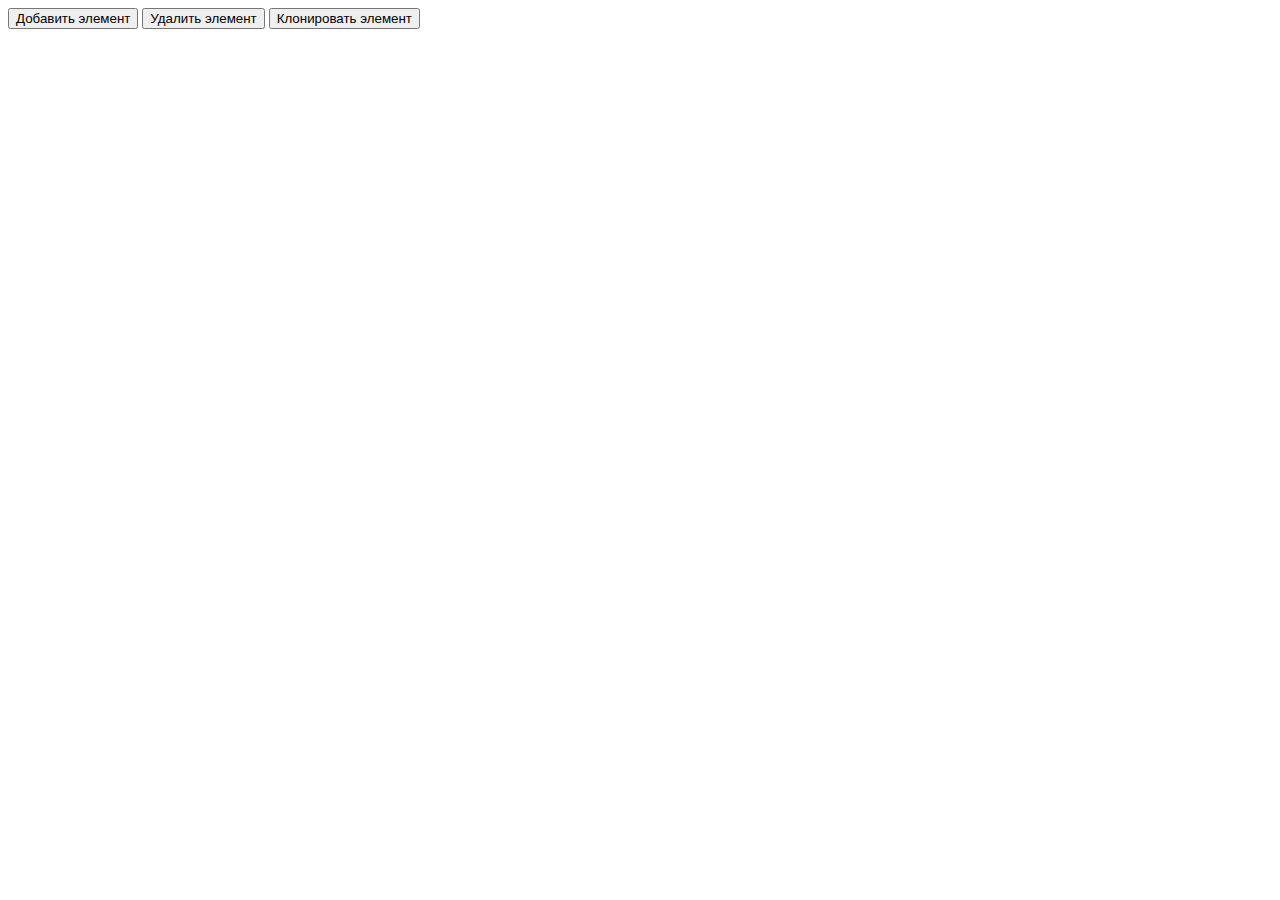
<file: lesson1/index.html>
<!DOCTYPE html>
<html lang="en">

<head>
    <meta charset="UTF-8">
    <meta name="viewport" content="width=device-width, initial-scale=1.0">
    <title>Document</title>
    <style>
        .box {
            width: 100px;
            height: 100px;
        }
    </style>
</head>

<body>
    <section class="second-task">
        <button id="add">Добавить элемент</button>
        <button id="delete">Удалить элемент</button>
        <button id="clone">Клонировать элемент</button>
        <div class="box"></div>
    </section>
    <script>
        //         Определение текущего размера окна браузера:
        // Напишите функцию, которая будет выводить текущую ширину и высоту окна браузера при его изменении.

        // function showWidthHeight() {
        //     const widthAndheight = `width: ${window.innerWidth} and height: ${window.innerHeight}`;
        //     console.log(widthAndheight);
        // }

        // window.addEventListener('resize', showWidthHeight);

        // Подтверждение закрытия страницы:
        // Создайте всплывающее окно или диалоговое окно, которое появляется при попытке закрыть вкладку браузера и спрашивает пользователя, уверен ли он в своем решении закрыть страницу.

        // window.addEventListener('beforeunload', (e) => {
        //     e.preventDefault();
        //     e.returnValue = 'куку';
        // })

        // window.onbeforeunload = function () {
        //     return `Ничего не забыл?`;
        // };

        // Управление историей переходов:
        // Используйте объект history для управления историей переходов на веб - странице.Создайте кнопки "Назад" и "Вперед" для перемещения по истории.
        // const toBtn = document.querySelector('#to');
        // const fromBtn = document.querySelector('#from');

        // fromBtn.addEventListener('click', () => {
        //     window.history.back();
        //     window.history.go(-1);
        // });
        // toBtn.addEventListener('click', () => {
        //     window.history.forward();
        //     window.history.go(1);
        // })
        //         Вы должны создать веб - страницу, которая позволяет пользователю динамически управлять элементами на странице.Ниже приведены основные требования и функциональность:
        // На странице должны быть кнопки "Добавить элемент", "Удалить элемент" и "Клонировать элемент".
        // При нажатии на кнопку "Добавить элемент" на страницу добавляется новый квадратный элемент(<div>) с размерами 100x100 пикселей. Этот элемент должен иметь класс .box и содержать текст, указывающий порядковый номер элемента (1, 2, 3 и так далее).
        //     При нажатии на кнопку "Удалить элемент" удаляется последний добавленный элемент, если таковой имеется.
        //     При нажатии на кнопку "Клонировать элемент" создается копия последнего добавленного элемента и добавляется на страницу.
        //     Все элементы имеют класс .box и стилизованы с помощью CSS .
        //     Элементы могут быть добавлены, удалены и клонированы в любом порядке и в любом количестве.

        const addBtn = document.querySelector('#add');
        const deleteBtn = document.querySelector('#delete');
        const clonBtn = document.querySelector('#clone');
        let index = 0;

        addBtn.addEventListener('click', () => {
            index++;
            const newDiv = createDiv();
            newDiv.textContent = index;
            document.body.append(newDiv);
        });
        deleteBtn.addEventListener('click', () => {
            const lastDiv = document.querySelectorAll('.box');
            const theLastDiv = lastDiv[lastDiv.length - 1];
            if (theLastDiv.classList.contains('clone')) {
                theLastDiv.remove();
            }
            else {
                theLastDiv.remove();
                index--;
            }

        })
        clonBtn.addEventListener('click', () => {
            const lastDiv = document.querySelectorAll('.box');
            const theLastDiv = lastDiv[lastDiv.length - 1];
            let clone = theLastDiv.cloneNode(true);
            clone.classList.add('clone');
            document.body.appendChild(clone);
        });

        function createDiv() {
            const newDiv = document.createElement('div');
            newDiv.classList.add('box');
            newDiv.style.background = 'yellow';
            return newDiv;
        };

    </script>
</body>

</html>
</file>
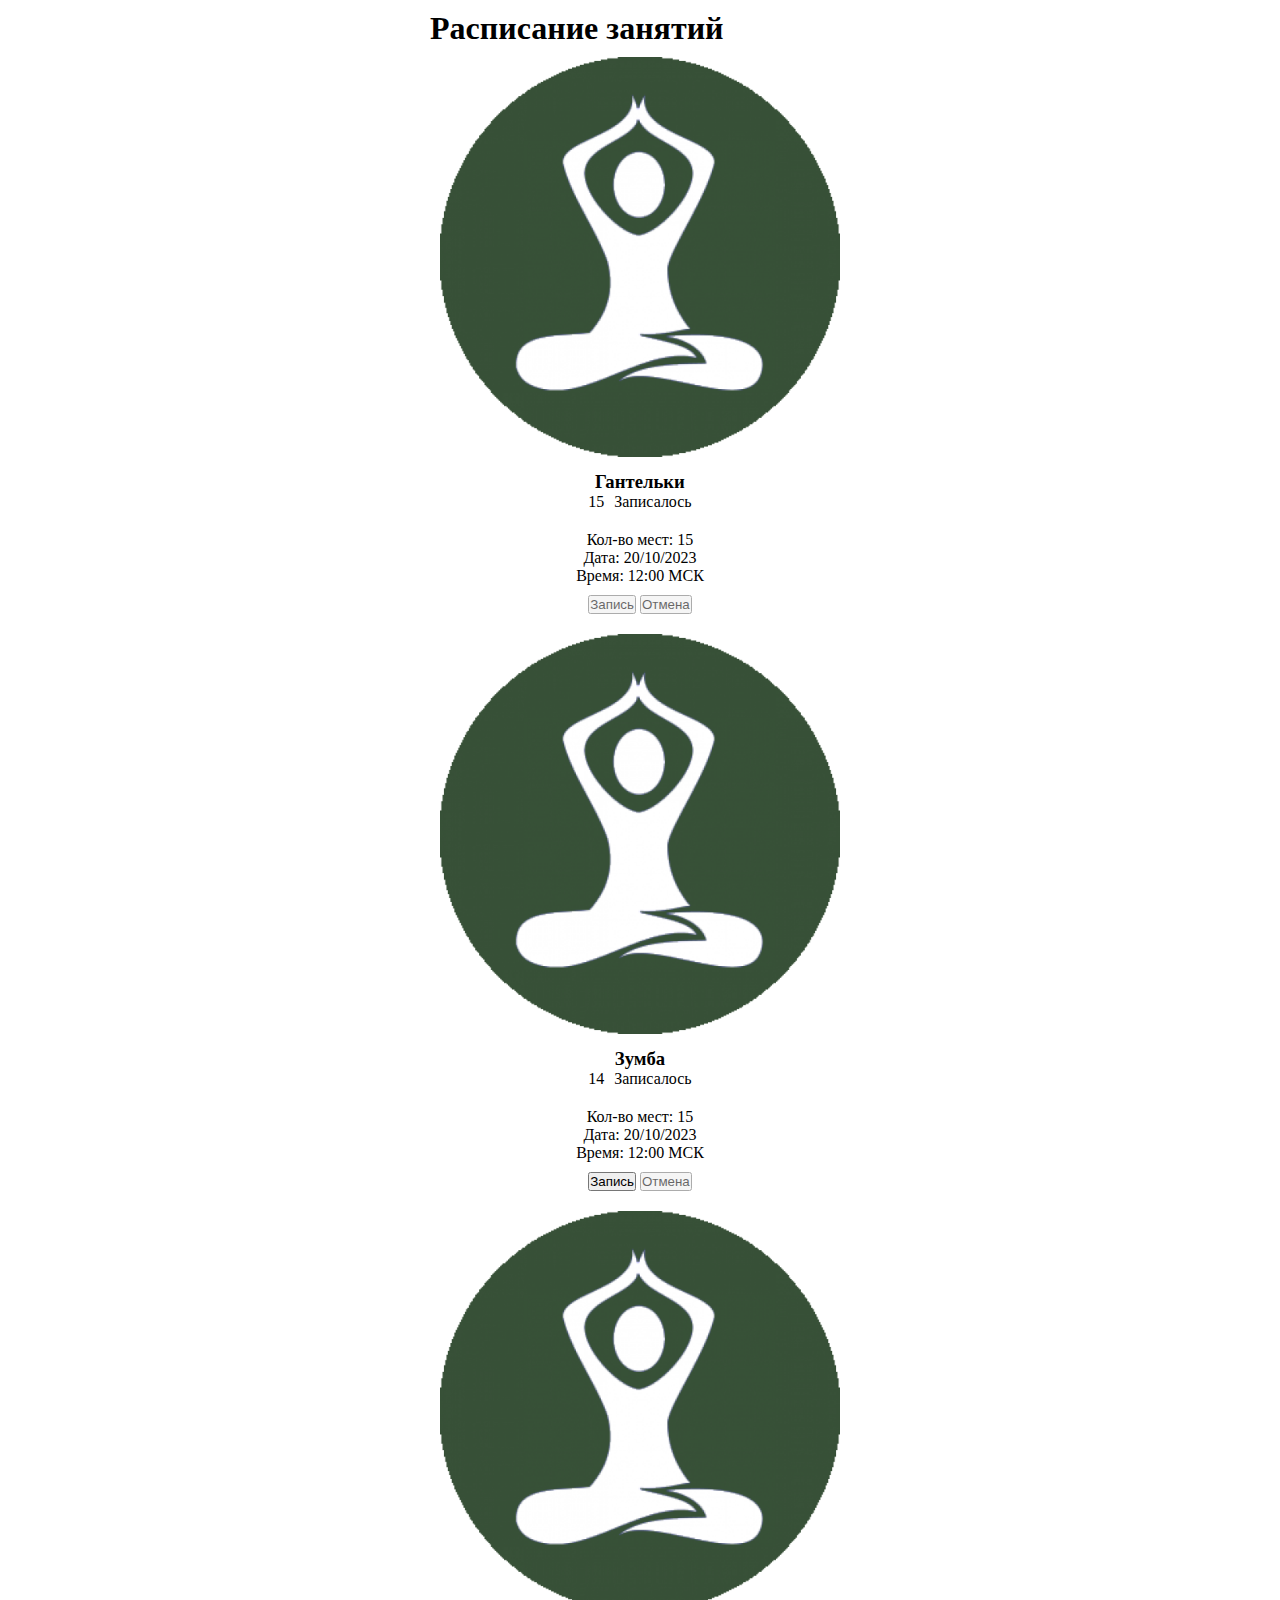
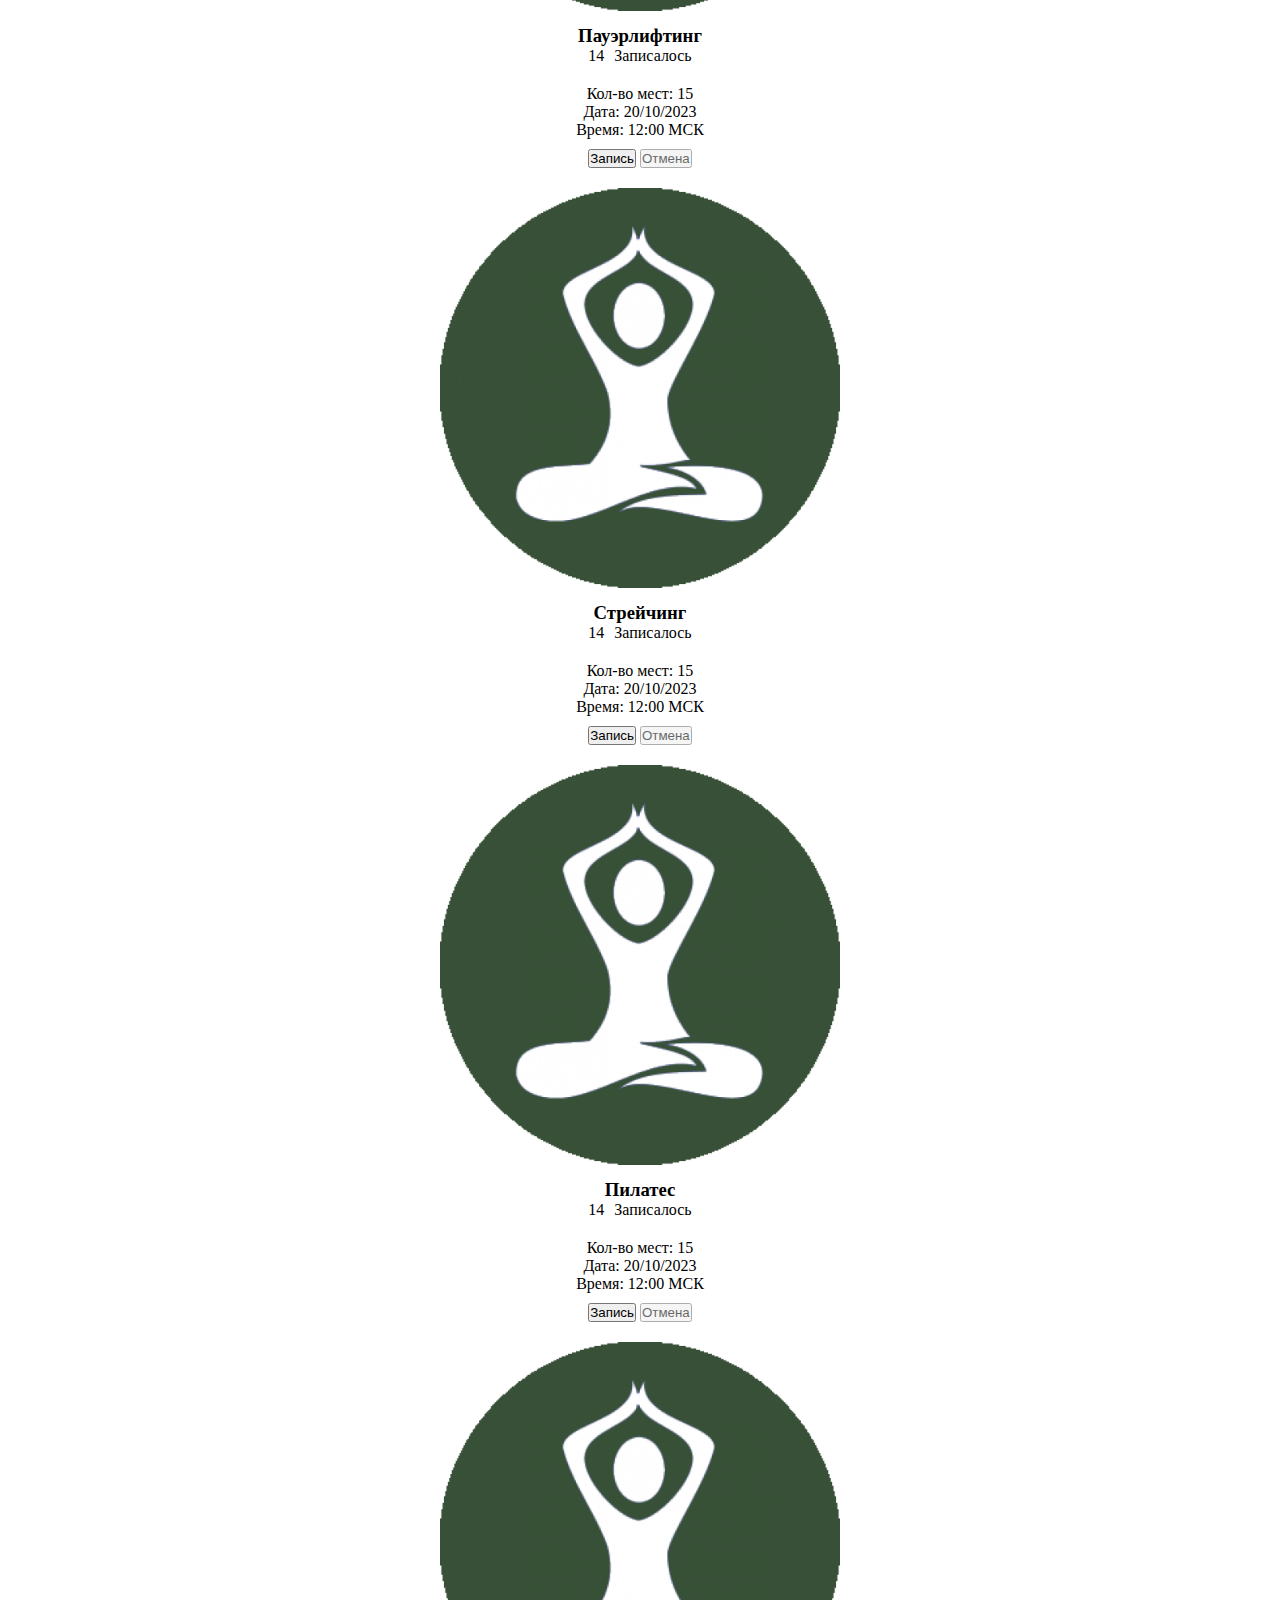
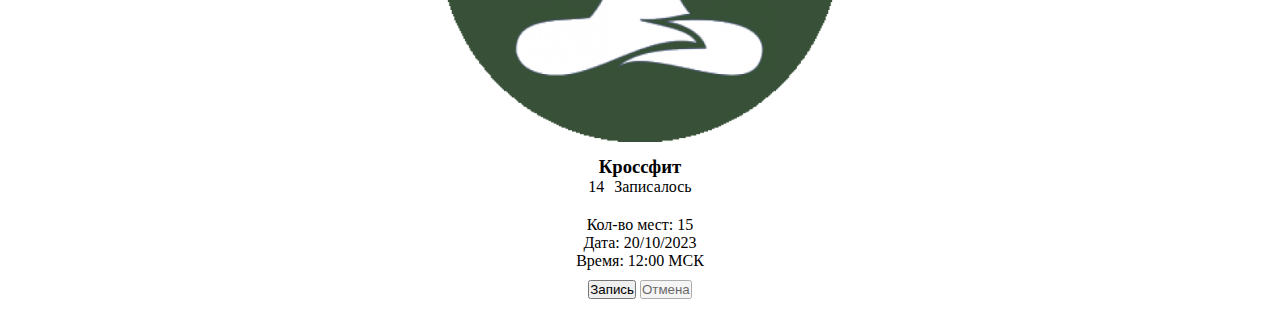
<file: lesson1_hw/index.html>
<!DOCTYPE html>
<html lang="en">

<head>
    <meta charset="UTF-8">
    <meta name="viewport" content="width=device-width, initial-scale=1.0">
    <link href="https://cdn.jsdelivr.net/npm/bootstrap@5.0.2/dist/css/bootstrap.min.css" rel="stylesheet"
        integrity="sha384-EVSTQN3/azprG1Anm3QDgpJLIm9Nao0Yz1ztcQTwFspd3yD65VohhpuuCOmLASjC" crossorigin="anonymous">
    <link rel="stylesheet" href="style.css">
    <script type="module" src="script.js"></script>
    <title>Расписание занятий</title>
</head>

<body class="center">
    <div class="container">
        <header class="header">
            <h1>Расписание занятий</h1>
        </header>
        <div class="row">
        </div>
    </div>
</body>

</html>
</file>
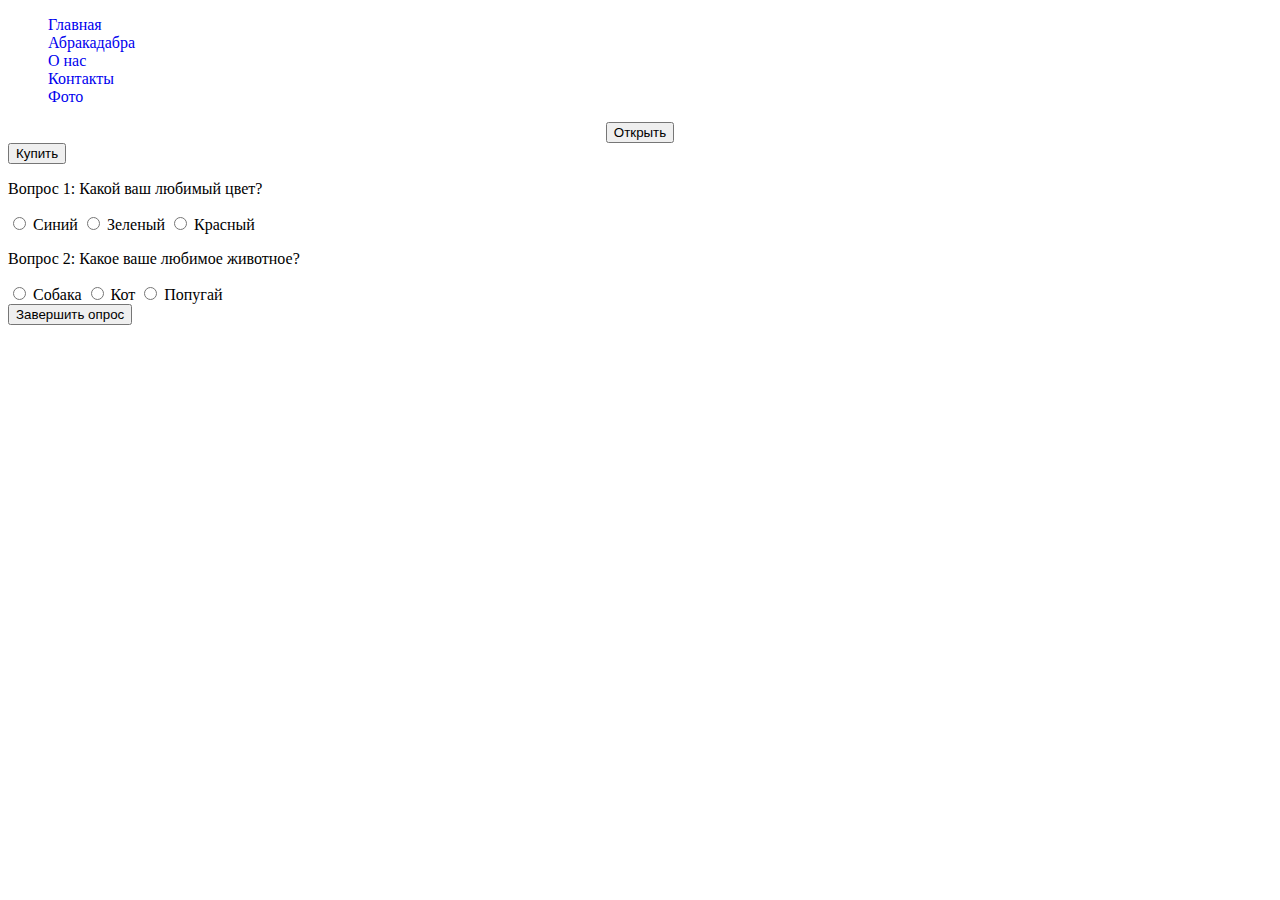
<file: lesson2/index.html>
<!DOCTYPE html>
<html lang="en">

<head>
    <meta charset="UTF-8">
    <meta name="viewport" content="width=device-width, initial-scale=1.0">
    <title>Document</title>
    <style>
        a {
            text-decoration: none;

        }

        li {
            list-style: none;
        }

        .active {
            background-color: yellowgreen;

        }

        .link:hover {
            text-decoration: underline;
        }

        .task-second {
            display: flex;
            justify-content: center;
            align-items: center;
        }

        .popup {
            visibility: hidden;
            width: 500px;
            height: 300px;
            top: 0;
            left: 0;
            z-index: 4;
            border-radius: 20px;
            border: 10px solid beige;
            bottom: 0;
            right: 0;
            margin: auto;
            overflow: hidden;
        }

        .popup[open] {
            visibility: visible;
            animation: zoom 0.3s linear forwards;
        }

        .popup svg {
            position: absolute;
            top: 10px;
            right: 10px;
        }

        @keyframes zoom {
            0% {
                transform: scale(0);
            }

            100% {
                transform: scale(1);
            }
        }
    </style>
</head>

<body>
    <div class="tast-one">
        <!-- Вам необходимо создать навигационное меню для веб-сайта, в котором меняется активный пункт при клике без фактического перехода на другие страницы. Меню должно обладать следующими характеристиками:
        Подсветка активного пункта: При клике на пункт меню он должен становиться активным, и для активного пункта должен применяться определенный стиль (например, изменение цвета фона). Если выбрать другой пункт, предыдущий должен перестать быть активным.
        Эффекты наведения: При наведении курсора на пункты меню должны применяться эффекты (например, изменение цвета текста или фона) для подсказки пользователю, что пункт меню является интерактивным. -->
        <ul>
            <li><a data-id="0" class="link" href="#">Главная</a></li>
            <li><a data-id="1" class="link" href="#">Абракадабра</a></li>
            <li><a data-id="2" class="link" href="#">О нас</a></li>
            <li><a data-id="4" class="link" href="#">Контакты</a></li>
            <li><a data-id="4" class="link" href="#">Фото</a></li>
        </ul>
    </div>

    <div class="task-second">
        <button class="button">Открыть</button>
        <dialog class="popup" id="popup">
            <h2>Модальное окно</h2>
            <svg id="crossModal" class="cross" xmlns="http://www.w3.org/2000/svg" width="50" height="50"
                fill="currentColor" viewBox="0 0 16 16">
                <path
                    d="M4.646 4.646a.5.5 0 0 1 .708 0L8 7.293l2.646-2.647a.5.5 0 0 1 .708.708L8.707 8l2.647 2.646a.5.5 0 0 1-.708.708L8 8.707l-2.646 2.647a.5.5 0 0 1-.708-.708L7.293 8 4.646 5.354a.5.5 0 0 1 0-.708z"
                    id="mainIconPathAttribute"></path>
            </svg>
        </dialog>
    </div>

    <div class="task-three">
        <button class="button-buy">Купить</button>
    </div>
    <div class="task-four">
        <div class="question">
            <p>Вопрос 1: Какой ваш любимый цвет?</p>
            <div id="color" class="options">
                <label>
                    <input type="radio" name="q1" value="Синий"> Синий
                </label>
                <label>
                    <input type="radio" name="q1" value="Зеленый"> Зеленый
                </label>
                <label>
                    <input type="radio" name="q1" value="Красный"> Красный
                </label>
            </div>
        </div>

        <div id="animal" class="question">
            <p>Вопрос 2: Какое ваше любимое животное?</p>
            <div class="options">
                <label>
                    <input type="radio" name="q2" value="Собака"> Собака
                </label>
                <label>
                    <input type="radio" name="q2" value="Кот"> Кот
                </label>
                <label>
                    <input type="radio" name="q2" value="Попугай"> Попугай
                </label>
            </div>
        </div>

        <button id="submit">Завершить опрос</button>

        <div id="resultBox" class="result" style="display: none;">
            <p>Результаты:</p>
            <p id="result-q1">Вопрос 1:
            <p id="colorResult"></p>
            </p>
            <p id="result-q2">Вопрос 2:
            <p id="animalResult"></p>
            </p>
        </div>
    </div>
    <script>
        const inputColor = document.querySelector('.options').querySelectorAll('input');

        const inputAnimal = document.querySelector('.question').querySelectorAll('input');

        submit.addEventListener('click', () => {
            inputColor.forEach(inputEl => {
                if (inputEl.checked) {
                    resultBox.style.display = 'block';
                    colorResult.textContent = inputEl.value;
                }
            });
            inputAnimal.forEach(element => {
                if (element.checked) {
                    animalResult.textContent = element.value;
                }
            });
        })



        const links = document.querySelectorAll('.link');

        links.forEach(link => {
            link.addEventListener('click', (e) => {
                e.target.classList.add('active');
            })
        })

        const button = document.querySelector('.button');

        button.addEventListener('click', () => {
            popup.showModal();
        })
        crossModal.addEventListener('click', () => {
            popup.close();
        })

        popup.addEventListener('click', () => {
            if (popup) {
                popup.close();
            }
        });

        const buttonBuy = document.querySelector('.button-buy');

        buttonBuy.addEventListener('click', (e) => {
            if (e.isTrusted) {
                buttonBuy.textContent = 'Товар добавлен в корзину';
                setTimeout(() => {
                    buttonBuy.textContent = 'Купить';
                }, 2000);
            }
        })
    </script>
</body>

</html>
</file>
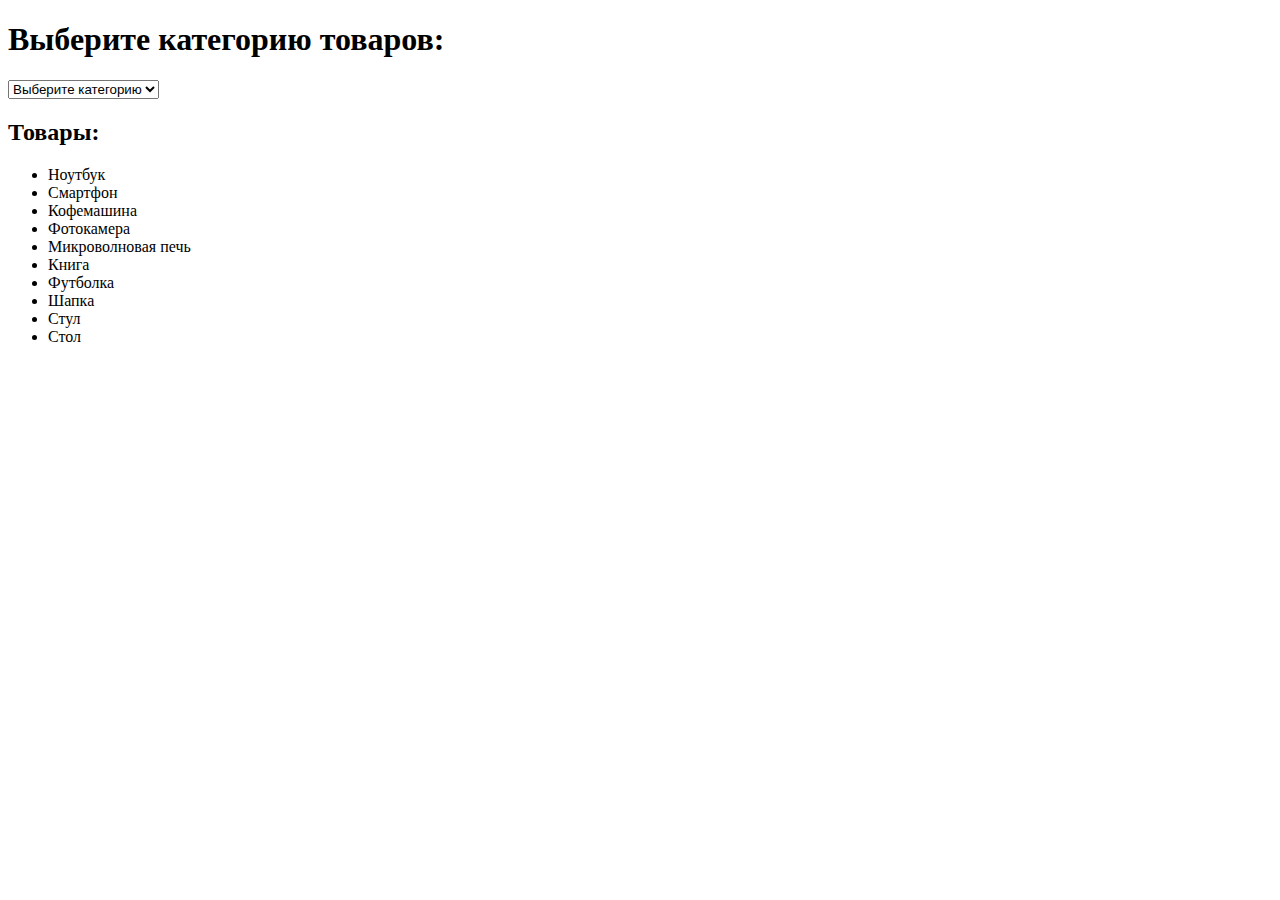
<file: lesson3/index.html>
<!DOCTYPE html>
<html lang="en">

<head>
    <meta charset="UTF-8">
    <meta name="viewport" content="width=device-width, initial-scale=1.0">
    <title>Document</title>
</head>
<style>
    #photo-container {
        display: flex;
        flex-wrap: wrap;
        width: 610px;
        max-height: 1000px;
    }

    .photo {
        flex: 1 1 calc(33.33% - 20px);
        margin: 10px;
        border: 1px solid #ccc;
        box-shadow: 0px 0px 5px rgba(0, 0, 0, 0.3);
        overflow: hidden;
    }

    .photo img {
        width: 100%;
        height: auto;
    }
</style>

<body>
    <h1>Выберите категорию товаров:</h1>
    <select name="" id="categories">
        <option value="" selected>Выберите категорию</option>
        <option value="Электроника">Электроника</option>
        <option value="Бытовая техника">Бытовая техника</option>
        <option value="Книги">Книги</option>
        <option value="Одежда">Одежда</option>
        <option value="Мебель">Мебель</option>
    </select>
    <h2>Товары:</h2>
    <ul id="products"></ul>

    <div id="photo-container"></div>

    <script src="script.js"></script>
</body>

</html>
</file>
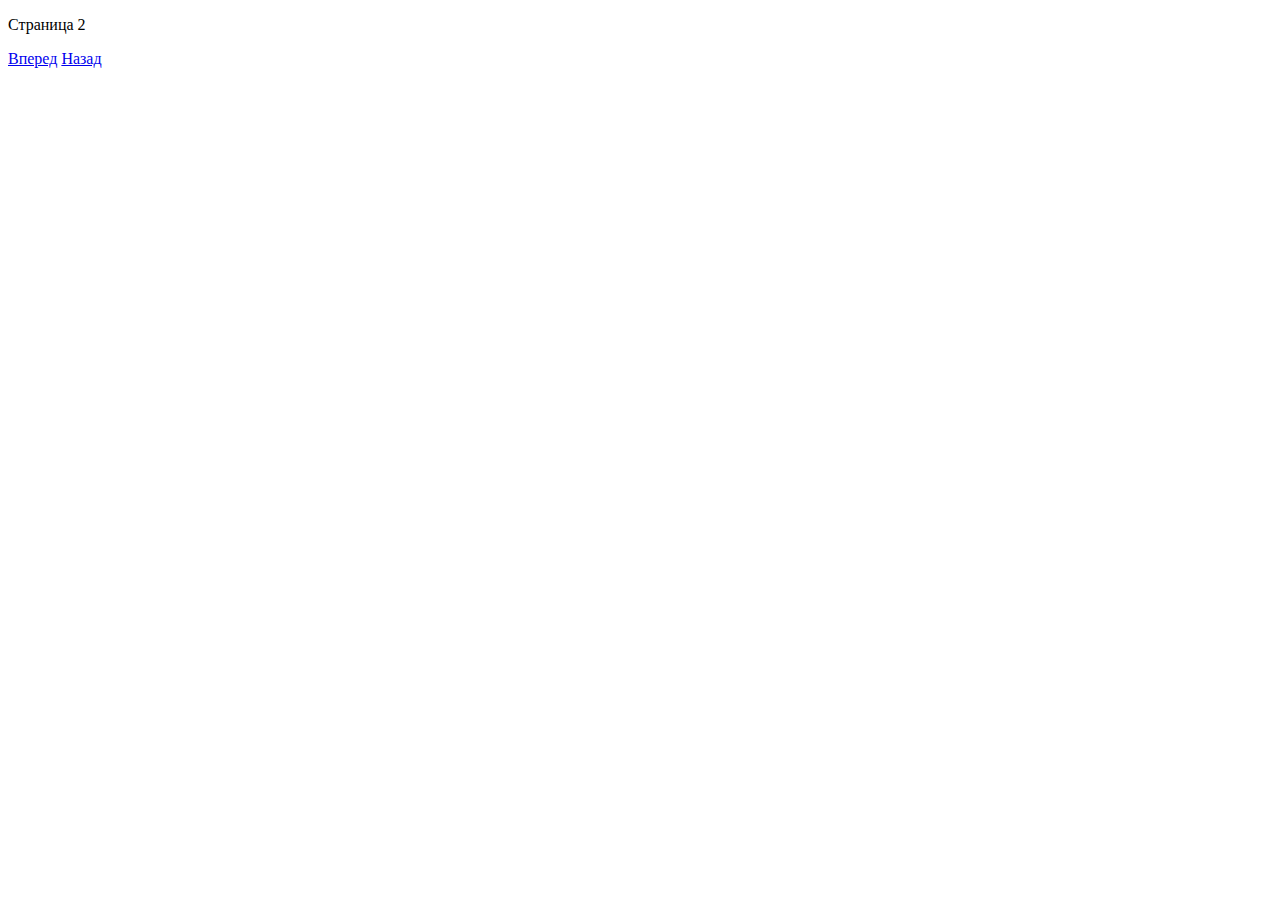
<file: lesson1/new.html>
<!DOCTYPE html>
<html lang="en">

<head>
    <meta charset="UTF-8">
    <meta name="viewport" content="width=device-width, initial-scale=1.0">
    <title>Document</title>
</head>

<body>
    <p>Страница 2</p>
    <a href="./index.html" id="to">Вперед</a>
    <a href="./index.html" id="from">Назад</a>
    <script>
        const fromBtn = document.querySelector('#from');

        fromBtn.addEventListener('click', () => {
            window.history.back();
            // window.history.go(-1);
        });
    </script>
</body>

</html>
</file>
<file: lesson1_hw/style.css>
* {
    margin: 0;
    padding: 0;
}

.center {
    display: flex;
    flex-direction: column;
    align-items: center;
    padding: 10px;
}

.card__quantity-box {
    display: flex;
    gap: 10px;
}

.card__img {
    width: 400px;
}

.inactive {
    opacity: 0.6;
    pointer-events: none;
}
</file>
